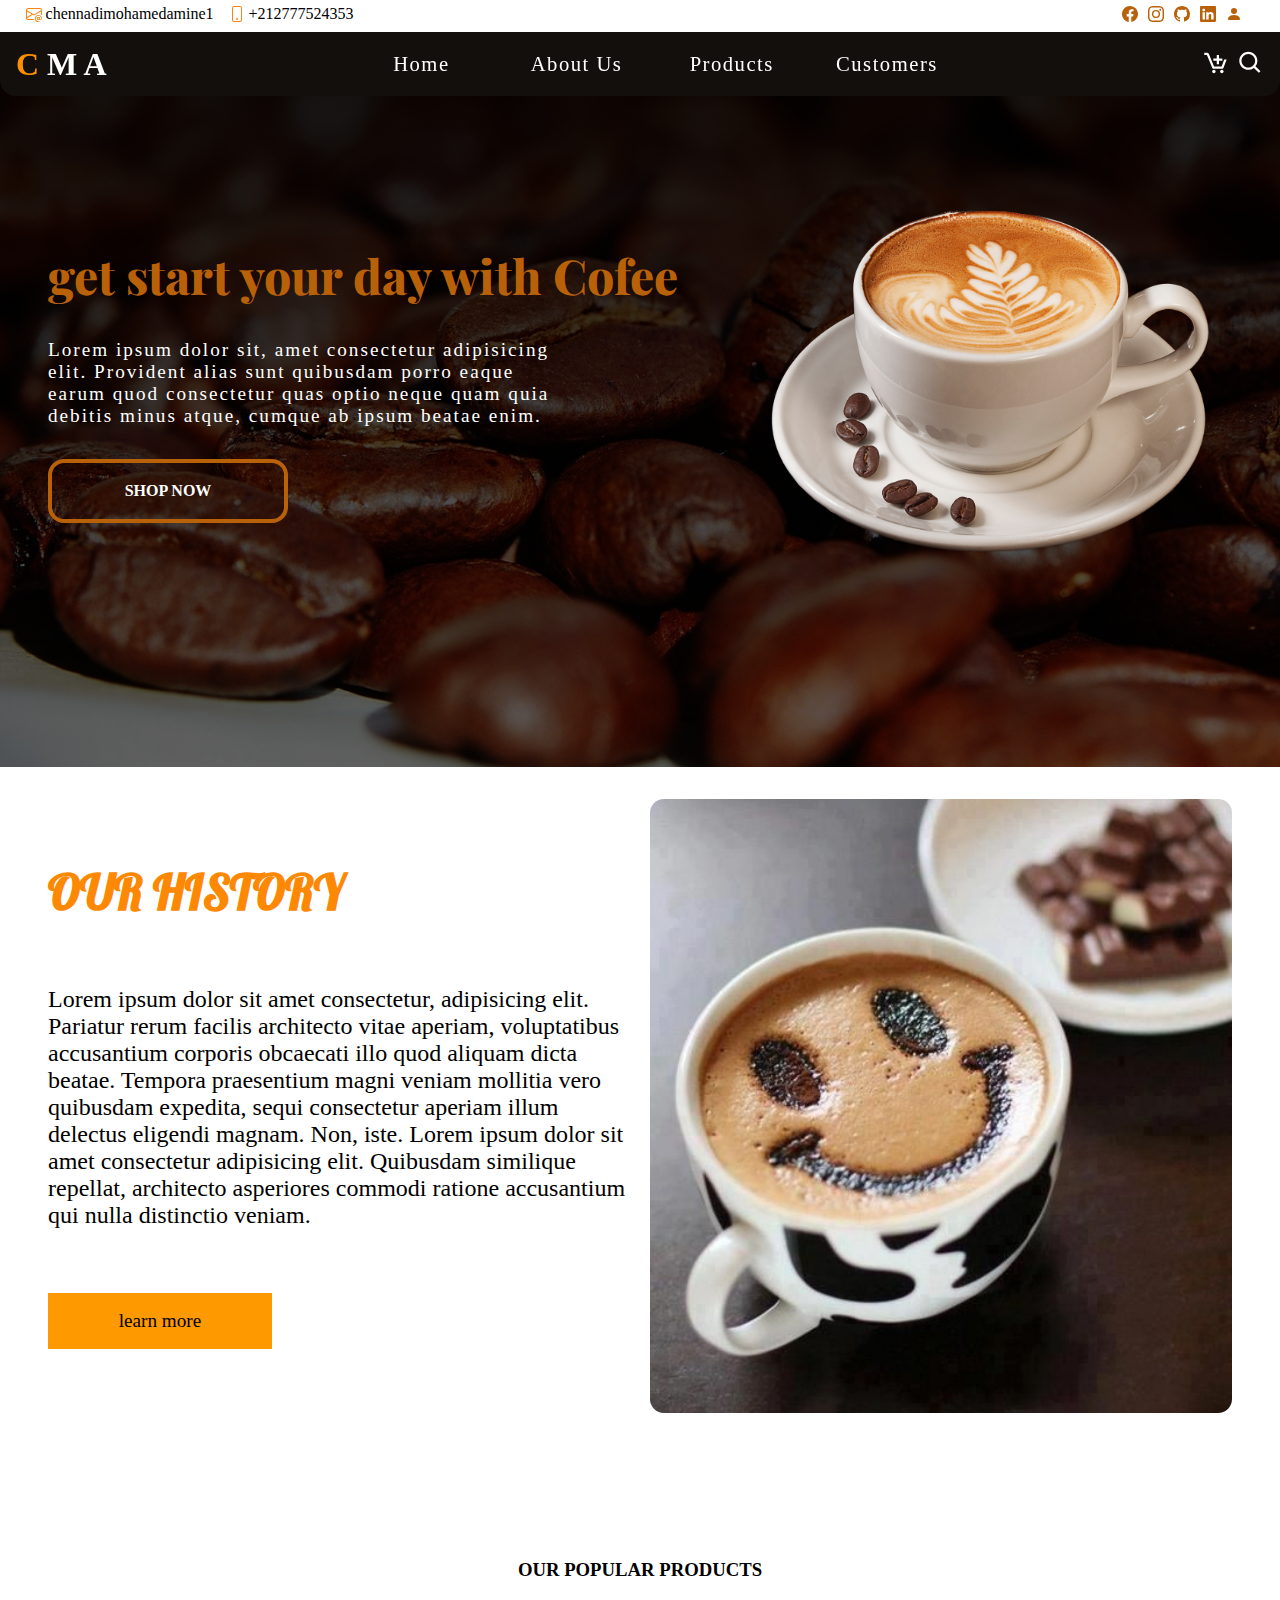
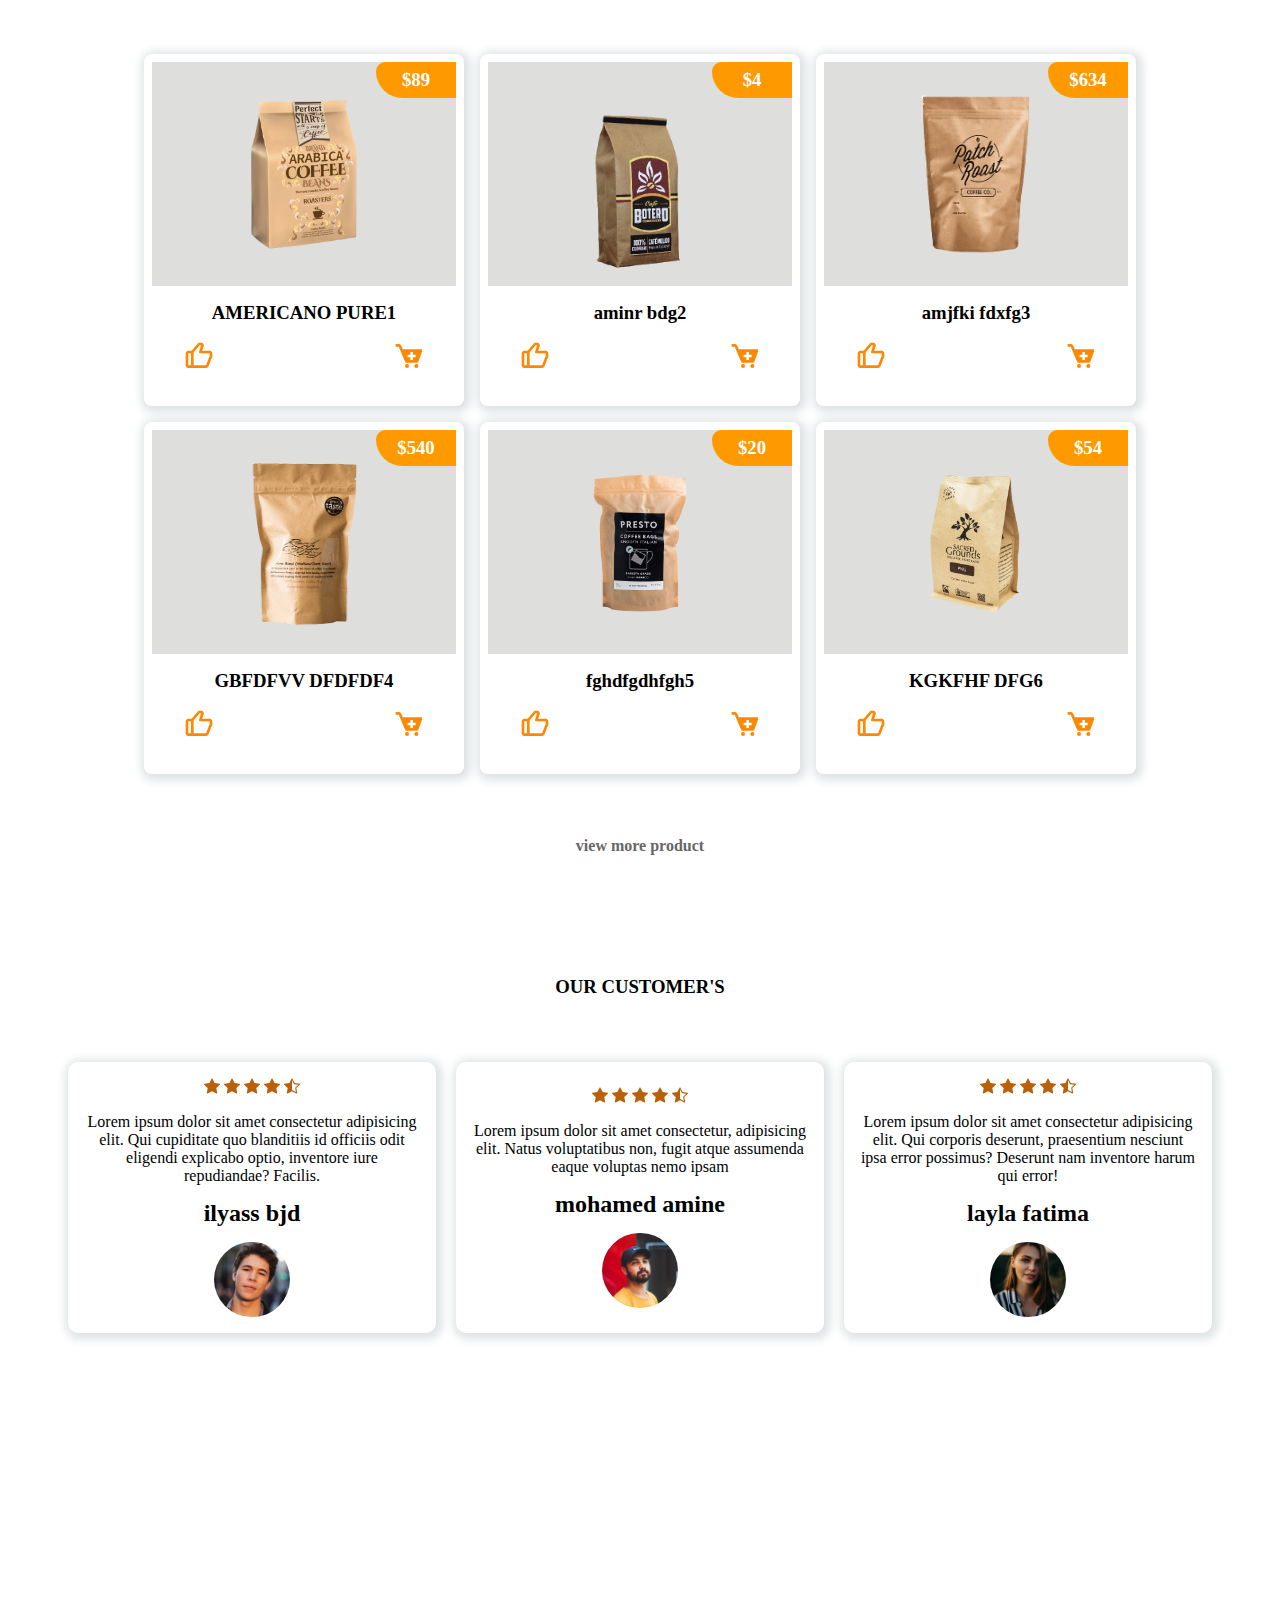
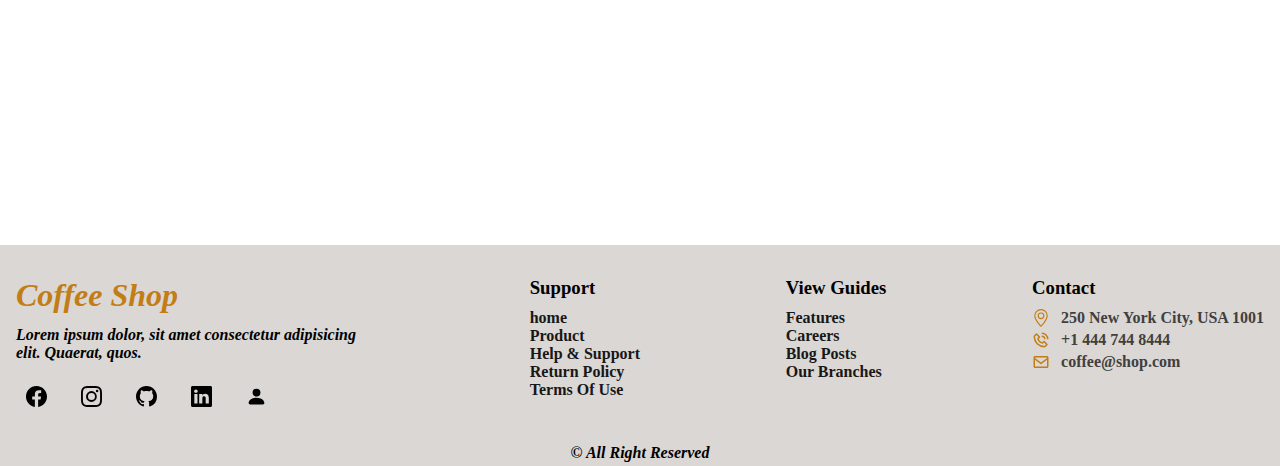
<file: index.html>
<!DOCTYPE html>
<html lang="en">
  <head>
    <meta charset="UTF-8" />
    <meta http-equiv="X-UA-Compatible" content="IE=edge" />
    <meta name="viewport" content="width=device-width, initial-scale=1.0" />
    <title>Cofee</title>
    <!-- file css -->
    <link rel="stylesheet" href="./css/style.css" />
    <!-- <link rel="stylesheet" href="./css/respon.css" />
    <link rel="stylesheet" href="./css/style2.css" /> -->
    <!-- x---file css #end--x-- -->
  </head>
  <body>
    <div class="loader-container">
      <span class="loader"></span>
    </div>
    <!-- nav bar the template -->
    <header>
      <div class="header-contact">
        <div class="colum1">
          <ul>
            <li>
              <svg
                xmlns="http://www.w3.org/2000/svg"
                class="svg-header"
                viewBox="0 0 16 16"
              >
                <path
                  d="M2 2a2 2 0 0 0-2 2v8.01A2 2 0 0 0 2 14h5.5a.5.5 0 0 0 0-1H2a1 1 0 0 1-.966-.741l5.64-3.471L8 9.583l7-4.2V8.5a.5.5 0 0 0 1 0V4a2 2 0 0 0-2-2H2Zm3.708 6.208L1 11.105V5.383l4.708 2.825ZM1 4.217V4a1 1 0 0 1 1-1h12a1 1 0 0 1 1 1v.217l-7 4.2-7-4.2Z"
                />
                <path
                  d="M14.247 14.269c1.01 0 1.587-.857 1.587-2.025v-.21C15.834 10.43 14.64 9 12.52 9h-.035C10.42 9 9 10.36 9 12.432v.214C9 14.82 10.438 16 12.358 16h.044c.594 0 1.018-.074 1.237-.175v-.73c-.245.11-.673.18-1.18.18h-.044c-1.334 0-2.571-.788-2.571-2.655v-.157c0-1.657 1.058-2.724 2.64-2.724h.04c1.535 0 2.484 1.05 2.484 2.326v.118c0 .975-.324 1.39-.639 1.39-.232 0-.41-.148-.41-.42v-2.19h-.906v.569h-.03c-.084-.298-.368-.63-.954-.63-.778 0-1.259.555-1.259 1.4v.528c0 .892.49 1.434 1.26 1.434.471 0 .896-.227 1.014-.643h.043c.118.42.617.648 1.12.648Zm-2.453-1.588v-.227c0-.546.227-.791.573-.791.297 0 .572.192.572.708v.367c0 .573-.253.744-.564.744-.354 0-.581-.215-.581-.8Z"
                />
              </svg>
            </li>
            <li>
              <a href="mailto:chennadimohamedaminechennadi1@gmail">
                chennadimohamedamine1
              </a>
            </li>
          </ul>
          <ul>
            <li>
              <svg
                xmlns="http://www.w3.org/2000/svg"
                class="svg-header"
                viewBox="0 0 16 16"
              >
                <path
                  d="M11 1a1 1 0 0 1 1 1v12a1 1 0 0 1-1 1H5a1 1 0 0 1-1-1V2a1 1 0 0 1 1-1h6zM5 0a2 2 0 0 0-2 2v12a2 2 0 0 0 2 2h6a2 2 0 0 0 2-2V2a2 2 0 0 0-2-2H5z"
                />
                <path d="M8 14a1 1 0 1 0 0-2 1 1 0 0 0 0 2z" />
              </svg>
            </li>
            <li>
              <a href="tel:+212777524353"> +212777524353 </a>
            </li>
          </ul>
        </div>
        <div class="colum2">
          <ul>
            <li>
              <a
                href="https://www.facebook.com/profile.php?id=100065382663122&mibextid=ZbWKwL"
                target="_blank"
                rel="noopener noreferrer"
              >
                <svg
                  xmlns="http://www.w3.org/2000/svg"
                  class="icon-svg-soch"
                  viewBox="0 0 16 16"
                >
                  <path
                    d="M16 8.049c0-4.446-3.582-8.05-8-8.05C3.58 0-.002 3.603-.002 8.05c0 4.017 2.926 7.347 6.75 7.951v-5.625h-2.03V8.05H6.75V6.275c0-2.017 1.195-3.131 3.022-3.131.876 0 1.791.157 1.791.157v1.98h-1.009c-.993 0-1.303.621-1.303 1.258v1.51h2.218l-.354 2.326H9.25V16c3.824-.604 6.75-3.934 6.75-7.951z"
                  />
                </svg>
              </a>
            </li>
            <li>
              <a
                href="https://instagram.com/mohamedaminechennadi?igshid=ZDdkNTZiNTM=
            "
                target="_blank"
                rel="noopener noreferrer"
              >
                <svg
                  xmlns="http://www.w3.org/2000/svg"
                  class="icon-svg-soch"
                  viewBox="0 0 16 16"
                >
                  <path
                    d="M8 0C5.829 0 5.556.01 4.703.048 3.85.088 3.269.222 2.76.42a3.917 3.917 0 0 0-1.417.923A3.927 3.927 0 0 0 .42 2.76C.222 3.268.087 3.85.048 4.7.01 5.555 0 5.827 0 8.001c0 2.172.01 2.444.048 3.297.04.852.174 1.433.372 1.942.205.526.478.972.923 1.417.444.445.89.719 1.416.923.51.198 1.09.333 1.942.372C5.555 15.99 5.827 16 8 16s2.444-.01 3.298-.048c.851-.04 1.434-.174 1.943-.372a3.916 3.916 0 0 0 1.416-.923c.445-.445.718-.891.923-1.417.197-.509.332-1.09.372-1.942C15.99 10.445 16 10.173 16 8s-.01-2.445-.048-3.299c-.04-.851-.175-1.433-.372-1.941a3.926 3.926 0 0 0-.923-1.417A3.911 3.911 0 0 0 13.24.42c-.51-.198-1.092-.333-1.943-.372C10.443.01 10.172 0 7.998 0h.003zm-.717 1.442h.718c2.136 0 2.389.007 3.232.046.78.035 1.204.166 1.486.275.373.145.64.319.92.599.28.28.453.546.598.92.11.281.24.705.275 1.485.039.843.047 1.096.047 3.231s-.008 2.389-.047 3.232c-.035.78-.166 1.203-.275 1.485a2.47 2.47 0 0 1-.599.919c-.28.28-.546.453-.92.598-.28.11-.704.24-1.485.276-.843.038-1.096.047-3.232.047s-2.39-.009-3.233-.047c-.78-.036-1.203-.166-1.485-.276a2.478 2.478 0 0 1-.92-.598 2.48 2.48 0 0 1-.6-.92c-.109-.281-.24-.705-.275-1.485-.038-.843-.046-1.096-.046-3.233 0-2.136.008-2.388.046-3.231.036-.78.166-1.204.276-1.486.145-.373.319-.64.599-.92.28-.28.546-.453.92-.598.282-.11.705-.24 1.485-.276.738-.034 1.024-.044 2.515-.045v.002zm4.988 1.328a.96.96 0 1 0 0 1.92.96.96 0 0 0 0-1.92zm-4.27 1.122a4.109 4.109 0 1 0 0 8.217 4.109 4.109 0 0 0 0-8.217zm0 1.441a2.667 2.667 0 1 1 0 5.334 2.667 2.667 0 0 1 0-5.334z"
                  />
                </svg>
              </a>
            </li>
            <li>
              <a
                href="https://github.com/Chennadimohamedamine"
                target="_blank"
                rel="noopener noreferrer"
              >
                <svg
                  xmlns="http://www.w3.org/2000/svg"
                  class="icon-svg-soch"
                  viewBox="0 0 16 16"
                >
                  <path
                    d="M8 0C3.58 0 0 3.58 0 8c0 3.54 2.29 6.53 5.47 7.59.4.07.55-.17.55-.38 0-.19-.01-.82-.01-1.49-2.01.37-2.53-.49-2.69-.94-.09-.23-.48-.94-.82-1.13-.28-.15-.68-.52-.01-.53.63-.01 1.08.58 1.23.82.72 1.21 1.87.87 2.33.66.07-.52.28-.87.51-1.07-1.78-.2-3.64-.89-3.64-3.95 0-.87.31-1.59.82-2.15-.08-.2-.36-1.02.08-2.12 0 0 .67-.21 2.2.82.64-.18 1.32-.27 2-.27.68 0 1.36.09 2 .27 1.53-1.04 2.2-.82 2.2-.82.44 1.1.16 1.92.08 2.12.51.56.82 1.27.82 2.15 0 3.07-1.87 3.75-3.65 3.95.29.25.54.73.54 1.48 0 1.07-.01 1.93-.01 2.2 0 .21.15.46.55.38A8.012 8.012 0 0 0 16 8c0-4.42-3.58-8-8-8z"
                  />
                </svg>
              </a>
            </li>
            <li>
              <a
                href="https://linkedin.com/in/mohamed-amine-channadi"
                target="_blank"
                rel="noopener noreferrer"
              >
                <svg
                  xmlns="http://www.w3.org/2000/svg"
                  class="icon-svg-soch"
                  viewBox="0 0 16 16"
                >
                  <path
                    d="M0 1.146C0 .513.526 0 1.175 0h13.65C15.474 0 16 .513 16 1.146v13.708c0 .633-.526 1.146-1.175 1.146H1.175C.526 16 0 15.487 0 14.854V1.146zm4.943 12.248V6.169H2.542v7.225h2.401zm-1.2-8.212c.837 0 1.358-.554 1.358-1.248-.015-.709-.52-1.248-1.342-1.248-.822 0-1.359.54-1.359 1.248 0 .694.521 1.248 1.327 1.248h.016zm4.908 8.212V9.359c0-.216.016-.432.08-.586.173-.431.568-.878 1.232-.878.869 0 1.216.662 1.216 1.634v3.865h2.401V9.25c0-2.22-1.184-3.252-2.764-3.252-1.274 0-1.845.7-2.165 1.193v.025h-.016a5.54 5.54 0 0 1 .016-.025V6.169h-2.4c.03.678 0 7.225 0 7.225h2.4z"
                  />
                </svg>
              </a>
            </li>
            <li>
              <a
                href="./comingSoon.html"
                target="_blank"
                rel="noopener noreferrer"
              >
                <svg
                  xmlns="http://www.w3.org/2000/svg"
                  class="icon-svg-soch"
                  viewBox="0 0 16 16"
                >
                  <path
                    d="M3 14s-1 0-1-1 1-4 6-4 6 3 6 4-1 1-1 1H3Zm5-6a3 3 0 1 0 0-6 3 3 0 0 0 0 6Z"
                  />
                </svg>
              </a>
            </li>
          </ul>
        </div>
      </div>
      <div class="header-nav">
        <div class="logo">
          <h1>C M A</h1>
        </div>
        <button class="tuggole-menu">
          <svg
            xmlns="http://www.w3.org/2000/svg"
            class="icon-tugle"
            viewBox="0 0 16 16"
          >
            <path
              fill-rule="evenodd"
              d="M2.5 12a.5.5 0 0 1 .5-.5h10a.5.5 0 0 1 0 1H3a.5.5 0 0 1-.5-.5zm0-4a.5.5 0 0 1 .5-.5h10a.5.5 0 0 1 0 1H3a.5.5 0 0 1-.5-.5zm0-4a.5.5 0 0 1 .5-.5h10a.5.5 0 0 1 0 1H3a.5.5 0 0 1-.5-.5z"
            />
          </svg>
        </button>
        <button class="tuggole-menu1">
          <svg
            xmlns="http://www.w3.org/2000/svg"
            class="icon-tugle"
            viewBox="0 0 24 24"
          >
            <path
              d="m16.192 6.344-4.243 4.242-4.242-4.242-1.414 1.414L10.535 12l-4.242 4.242 1.414 1.414 4.242-4.242 4.243 4.242 1.414-1.414L13.364 12l4.242-4.242z"
            ></path>
          </svg>
        </button>
        <nav class="link-navBar">
          <ul>
            <li><a href="#home" class="active">home</a></li>
            <li><a href="#about">about us</a></li>
            <li><a href="#product">products</a></li>
            <li><a href="#customer">customers</a></li>
          </ul>
        </nav>
        <div class="addcard-search">
          <button class="add-card">
            <svg
              xmlns="http://www.w3.org/2000/svg"
              viewBox="0 0 24 24"
              class="icon-svg"
            >
              <circle cx="10.5" cy="19.5" r="1.5"></circle>
              <circle cx="17.5" cy="19.5" r="1.5"></circle>
              <path
                d="M13 13h2v-2.99h2.99v-2H15V5.03h-2v2.98h-2.99v2H13V13z"
              ></path>
              <path
                d="M10 17h8a1 1 0 0 0 .93-.64L21.76 9h-2.14l-2.31 6h-6.64L6.18 4.23A2 2 0 0 0 4.33 3H2v2h2.33l4.75 11.38A1 1 0 0 0 10 17z"
              ></path>
            </svg>
          </button>
          <button class="search-btn">
            <svg
              xmlns="http://www.w3.org/2000/svg"
              viewBox="0 0 24 24"
              class="icon-svg"
            >
              <path
                d="M10 18a7.952 7.952 0 0 0 4.897-1.688l4.396 4.396 1.414-1.414-4.396-4.396A7.952 7.952 0 0 0 18 10c0-4.411-3.589-8-8-8s-8 3.589-8 8 3.589 8 8 8zm0-14c3.309 0 6 2.691 6 6s-2.691 6-6 6-6-2.691-6-6 2.691-6 6-6z"
              ></path>
            </svg>
          </button>
        </div>
      </div>
    </header>
    <!--X---------- nav bar the template #end ---------X -->
    <!--* ----------------section 1 the header og page  ------------------->
    <section class="section-1" id="home">
      <div class="container1-section1">
        <h1>get start your day with Cofee</h1>
        <p>
          Lorem ipsum dolor sit, amet consectetur adipisicing elit. Provident
          alias sunt quibusdam porro eaque earum quod consectetur quas optio
          neque quam quia debitis minus atque, cumque ab ipsum beatae enim.
        </p>
        <a href="#product">shop now</a>
      </div>
      <div class="container2-section1">
        <img src="./img/img1.png" alt="cob cofee" />
      </div>
    </section>
    <!--* --------X--------section 1 the header og page #end ----------X--------->
    <!--* ----------------section 2 the about of the page  ------------------->
    <section class="section-2" id="about">
      <div>
        <h1>OUR HISTORY</h1>
        <p>
          Lorem ipsum dolor sit amet consectetur, adipisicing elit. Pariatur
          rerum facilis architecto vitae aperiam, voluptatibus accusantium
          corporis obcaecati illo quod aliquam dicta beatae. Tempora praesentium
          magni veniam mollitia vero quibusdam expedita, sequi consectetur
          aperiam illum delectus eligendi magnam. Non, iste. Lorem ipsum dolor
          sit amet consectetur adipisicing elit. Quibusdam similique repellat,
          architecto asperiores commodi ratione accusantium qui nulla distinctio
          veniam.
        </p>
        <a href="./comingSoon.html" target="_blank">learn more</a>
      </div>
      <div>
        <img
          src="./img/The Benefits of Drinking Coffee.jfif"
          alt=" The Benefits of Drinking Coffee"
        />
      </div>
    </section>
    <!--* -------X---------section 2 the about of the page  ------------X------->
    <!-- ! ---------section 3 product of cofee----------- -->
    <section class="section-3" id="product">
      <h3>OUR POPULAR PRODUCTS</h3>
      <div>
        <div class="card">
          <div>
            <img src="./img/pordact/p1.png" alt="product" />
            <div class="prace">
              <h3>$89</h3>
            </div>
          </div>
          <div>
            <h3>AMERICANO PURE1</h3>
            <div>
              <button>
                <svg
                  xmlns="http://www.w3.org/2000/svg"
                  viewBox="0 0 24 24"
                  class="btn-icon"
                >
                  <path
                    d="M20 8h-5.612l1.123-3.367c.202-.608.1-1.282-.275-1.802S14.253 2 13.612 2H12c-.297 0-.578.132-.769.36L6.531 8H4c-1.103 0-2 .897-2 2v9c0 1.103.897 2 2 2h13.307a2.01 2.01 0 0 0 1.873-1.298l2.757-7.351A1 1 0 0 0 22 12v-2c0-1.103-.897-2-2-2zM4 10h2v9H4v-9zm16 1.819L17.307 19H8V9.362L12.468 4h1.146l-1.562 4.683A.998.998 0 0 0 13 10h7v1.819z"
                  ></path>
                </svg>
              </button>
              <button>
                <svg
                  xmlns="http://www.w3.org/2000/svg"
                  viewBox="0 0 24 24"
                  class="btn-icon"
                >
                  <circle cx="10.5" cy="19.5" r="1.5"></circle>
                  <circle cx="17.5" cy="19.5" r="1.5"></circle>
                  <path
                    d="M21 7H7.334L6.18 4.23A1.995 1.995 0 0 0 4.333 3H2v2h2.334l4.743 11.385c.155.372.52.615.923.615h8c.417 0 .79-.259.937-.648l3-8A1.003 1.003 0 0 0 21 7zm-4 6h-2v2h-2v-2h-2v-2h2V9h2v2h2v2z"
                  ></path>
                </svg>
              </button>
            </div>
          </div>
        </div>
        <div class="card">
          <div>
            <img src="./img/pordact/p2.png" alt="product" />
            <div class="prace">
              <h3>$4</h3>
            </div>
          </div>
          <div>
            <h3>aminr bdg2</h3>
            <div>
              <button>
                <svg
                  xmlns="http://www.w3.org/2000/svg"
                  viewBox="0 0 24 24"
                  class="btn-icon"
                >
                  <path
                    d="M20 8h-5.612l1.123-3.367c.202-.608.1-1.282-.275-1.802S14.253 2 13.612 2H12c-.297 0-.578.132-.769.36L6.531 8H4c-1.103 0-2 .897-2 2v9c0 1.103.897 2 2 2h13.307a2.01 2.01 0 0 0 1.873-1.298l2.757-7.351A1 1 0 0 0 22 12v-2c0-1.103-.897-2-2-2zM4 10h2v9H4v-9zm16 1.819L17.307 19H8V9.362L12.468 4h1.146l-1.562 4.683A.998.998 0 0 0 13 10h7v1.819z"
                  ></path>
                </svg>
              </button>
              <button>
                <svg
                  xmlns="http://www.w3.org/2000/svg"
                  viewBox="0 0 24 24"
                  class="btn-icon"
                >
                  <circle cx="10.5" cy="19.5" r="1.5"></circle>
                  <circle cx="17.5" cy="19.5" r="1.5"></circle>
                  <path
                    d="M21 7H7.334L6.18 4.23A1.995 1.995 0 0 0 4.333 3H2v2h2.334l4.743 11.385c.155.372.52.615.923.615h8c.417 0 .79-.259.937-.648l3-8A1.003 1.003 0 0 0 21 7zm-4 6h-2v2h-2v-2h-2v-2h2V9h2v2h2v2z"
                  ></path>
                </svg>
              </button>
            </div>
          </div>
        </div>
        <div class="card">
          <div>
            <img src="./img/pordact/p3.png" alt="product" />
            <div class="prace">
              <h3>$634</h3>
            </div>
          </div>
          <div>
            <h3>amjfki fdxfg3</h3>
            <div>
              <button>
                <svg
                  xmlns="http://www.w3.org/2000/svg"
                  viewBox="0 0 24 24"
                  class="btn-icon"
                >
                  <path
                    d="M20 8h-5.612l1.123-3.367c.202-.608.1-1.282-.275-1.802S14.253 2 13.612 2H12c-.297 0-.578.132-.769.36L6.531 8H4c-1.103 0-2 .897-2 2v9c0 1.103.897 2 2 2h13.307a2.01 2.01 0 0 0 1.873-1.298l2.757-7.351A1 1 0 0 0 22 12v-2c0-1.103-.897-2-2-2zM4 10h2v9H4v-9zm16 1.819L17.307 19H8V9.362L12.468 4h1.146l-1.562 4.683A.998.998 0 0 0 13 10h7v1.819z"
                  ></path>
                </svg>
              </button>
              <button>
                <svg
                  xmlns="http://www.w3.org/2000/svg"
                  viewBox="0 0 24 24"
                  class="btn-icon"
                >
                  <circle cx="10.5" cy="19.5" r="1.5"></circle>
                  <circle cx="17.5" cy="19.5" r="1.5"></circle>
                  <path
                    d="M21 7H7.334L6.18 4.23A1.995 1.995 0 0 0 4.333 3H2v2h2.334l4.743 11.385c.155.372.52.615.923.615h8c.417 0 .79-.259.937-.648l3-8A1.003 1.003 0 0 0 21 7zm-4 6h-2v2h-2v-2h-2v-2h2V9h2v2h2v2z"
                  ></path>
                </svg>
              </button>
            </div>
          </div>
        </div>
        <div class="card">
          <div>
            <img src="./img/pordact/p4.png" alt="product" />
            <div class="prace">
              <h3>$540</h3>
            </div>
          </div>
          <div>
            <h3>GBFDFVV DFDFDF4</h3>
            <div>
              <button>
                <svg
                  xmlns="http://www.w3.org/2000/svg"
                  viewBox="0 0 24 24"
                  class="btn-icon"
                >
                  <path
                    d="M20 8h-5.612l1.123-3.367c.202-.608.1-1.282-.275-1.802S14.253 2 13.612 2H12c-.297 0-.578.132-.769.36L6.531 8H4c-1.103 0-2 .897-2 2v9c0 1.103.897 2 2 2h13.307a2.01 2.01 0 0 0 1.873-1.298l2.757-7.351A1 1 0 0 0 22 12v-2c0-1.103-.897-2-2-2zM4 10h2v9H4v-9zm16 1.819L17.307 19H8V9.362L12.468 4h1.146l-1.562 4.683A.998.998 0 0 0 13 10h7v1.819z"
                  ></path>
                </svg>
              </button>
              <button>
                <svg
                  xmlns="http://www.w3.org/2000/svg"
                  viewBox="0 0 24 24"
                  class="btn-icon"
                >
                  <circle cx="10.5" cy="19.5" r="1.5"></circle>
                  <circle cx="17.5" cy="19.5" r="1.5"></circle>
                  <path
                    d="M21 7H7.334L6.18 4.23A1.995 1.995 0 0 0 4.333 3H2v2h2.334l4.743 11.385c.155.372.52.615.923.615h8c.417 0 .79-.259.937-.648l3-8A1.003 1.003 0 0 0 21 7zm-4 6h-2v2h-2v-2h-2v-2h2V9h2v2h2v2z"
                  ></path>
                </svg>
              </button>
            </div>
          </div>
        </div>
        <div class="card">
          <div>
            <img src="./img/pordact/p6.png" alt="product" />
            <div class="prace">
              <h3>$20</h3>
            </div>
          </div>
          <div>
            <h3>fghdfgdhfgh5</h3>
            <div>
              <button>
                <svg
                  xmlns="http://www.w3.org/2000/svg"
                  viewBox="0 0 24 24"
                  class="btn-icon"
                >
                  <path
                    d="M20 8h-5.612l1.123-3.367c.202-.608.1-1.282-.275-1.802S14.253 2 13.612 2H12c-.297 0-.578.132-.769.36L6.531 8H4c-1.103 0-2 .897-2 2v9c0 1.103.897 2 2 2h13.307a2.01 2.01 0 0 0 1.873-1.298l2.757-7.351A1 1 0 0 0 22 12v-2c0-1.103-.897-2-2-2zM4 10h2v9H4v-9zm16 1.819L17.307 19H8V9.362L12.468 4h1.146l-1.562 4.683A.998.998 0 0 0 13 10h7v1.819z"
                  ></path>
                </svg>
              </button>
              <button>
                <svg
                  xmlns="http://www.w3.org/2000/svg"
                  viewBox="0 0 24 24"
                  class="btn-icon"
                >
                  <circle cx="10.5" cy="19.5" r="1.5"></circle>
                  <circle cx="17.5" cy="19.5" r="1.5"></circle>
                  <path
                    d="M21 7H7.334L6.18 4.23A1.995 1.995 0 0 0 4.333 3H2v2h2.334l4.743 11.385c.155.372.52.615.923.615h8c.417 0 .79-.259.937-.648l3-8A1.003 1.003 0 0 0 21 7zm-4 6h-2v2h-2v-2h-2v-2h2V9h2v2h2v2z"
                  ></path>
                </svg>
              </button>
            </div>
          </div>
        </div>
        <div class="card">
          <div>
            <img src="./img/pordact/p5.png" alt="product" />
            <div class="prace">
              <h3>$54</h3>
            </div>
          </div>
          <div>
            <h3>KGKFHF DFG6</h3>
            <div>
              <button>
                <svg
                  xmlns="http://www.w3.org/2000/svg"
                  viewBox="0 0 24 24"
                  class="btn-icon"
                >
                  <path
                    d="M20 8h-5.612l1.123-3.367c.202-.608.1-1.282-.275-1.802S14.253 2 13.612 2H12c-.297 0-.578.132-.769.36L6.531 8H4c-1.103 0-2 .897-2 2v9c0 1.103.897 2 2 2h13.307a2.01 2.01 0 0 0 1.873-1.298l2.757-7.351A1 1 0 0 0 22 12v-2c0-1.103-.897-2-2-2zM4 10h2v9H4v-9zm16 1.819L17.307 19H8V9.362L12.468 4h1.146l-1.562 4.683A.998.998 0 0 0 13 10h7v1.819z"
                  ></path>
                </svg>
              </button>
              <button>
                <svg
                  xmlns="http://www.w3.org/2000/svg"
                  viewBox="0 0 24 24"
                  class="btn-icon"
                >
                  <circle cx="10.5" cy="19.5" r="1.5"></circle>
                  <circle cx="17.5" cy="19.5" r="1.5"></circle>
                  <path
                    d="M21 7H7.334L6.18 4.23A1.995 1.995 0 0 0 4.333 3H2v2h2.334l4.743 11.385c.155.372.52.615.923.615h8c.417 0 .79-.259.937-.648l3-8A1.003 1.003 0 0 0 21 7zm-4 6h-2v2h-2v-2h-2v-2h2V9h2v2h2v2z"
                  ></path>
                </svg>
              </button>
            </div>
          </div>
        </div>
      </div>
      <div>
        <a href="http://" target="_blank" rel="noopener noreferrer">
          view more product
        </a>
      </div>
    </section>
    <!-- ! ---X------section 3 product of cofee #end--------X--- -->
    <!-- ! ---------section 4 coustamers----------- -->
    <section class="section-4" id="customer">
      <h3>OUR CUSTOMER'S</h3>
      <div>
        <div class="card-customer">
          <div>
            <ul>
              <li>
                <svg
                  xmlns="http://www.w3.org/2000/svg"
                  width="16"
                  height="16"
                  fill="#b86109"
                  class="bi bi-star-fill"
                  viewBox="0 0 16 16"
                >
                  <path
                    d="M3.612 15.443c-.386.198-.824-.149-.746-.592l.83-4.73L.173 6.765c-.329-.314-.158-.888.283-.95l4.898-.696L7.538.792c.197-.39.73-.39.927 0l2.184 4.327 4.898.696c.441.062.612.636.282.95l-3.522 3.356.83 4.73c.078.443-.36.79-.746.592L8 13.187l-4.389 2.256z"
                  />
                </svg>
              </li>
              <li>
                <svg
                  xmlns="http://www.w3.org/2000/svg"
                  width="16"
                  height="16"
                  fill="#b86109"
                  class="bi bi-star-fill"
                  viewBox="0 0 16 16"
                >
                  <path
                    d="M3.612 15.443c-.386.198-.824-.149-.746-.592l.83-4.73L.173 6.765c-.329-.314-.158-.888.283-.95l4.898-.696L7.538.792c.197-.39.73-.39.927 0l2.184 4.327 4.898.696c.441.062.612.636.282.95l-3.522 3.356.83 4.73c.078.443-.36.79-.746.592L8 13.187l-4.389 2.256z"
                  />
                </svg>
              </li>
              <li>
                <svg
                  xmlns="http://www.w3.org/2000/svg"
                  width="16"
                  height="16"
                  fill="#b86109"
                  class="bi bi-star-fill"
                  viewBox="0 0 16 16"
                >
                  <path
                    d="M3.612 15.443c-.386.198-.824-.149-.746-.592l.83-4.73L.173 6.765c-.329-.314-.158-.888.283-.95l4.898-.696L7.538.792c.197-.39.73-.39.927 0l2.184 4.327 4.898.696c.441.062.612.636.282.95l-3.522 3.356.83 4.73c.078.443-.36.79-.746.592L8 13.187l-4.389 2.256z"
                  />
                </svg>
              </li>
              <li>
                <svg
                  xmlns="http://www.w3.org/2000/svg"
                  width="16"
                  height="16"
                  fill="#b86109"
                  class="bi bi-star-fill"
                  viewBox="0 0 16 16"
                >
                  <path
                    d="M3.612 15.443c-.386.198-.824-.149-.746-.592l.83-4.73L.173 6.765c-.329-.314-.158-.888.283-.95l4.898-.696L7.538.792c.197-.39.73-.39.927 0l2.184 4.327 4.898.696c.441.062.612.636.282.95l-3.522 3.356.83 4.73c.078.443-.36.79-.746.592L8 13.187l-4.389 2.256z"
                  />
                </svg>
              </li>
              <li>
                <svg
                  xmlns="http://www.w3.org/2000/svg"
                  width="16"
                  height="16"
                  fill="#b86109"
                  class="bi bi-star-half"
                  viewBox="0 0 16 16"
                >
                  <path
                    d="M5.354 5.119 7.538.792A.516.516 0 0 1 8 .5c.183 0 .366.097.465.292l2.184 4.327 4.898.696A.537.537 0 0 1 16 6.32a.548.548 0 0 1-.17.445l-3.523 3.356.83 4.73c.078.443-.36.79-.746.592L8 13.187l-4.389 2.256a.52.52 0 0 1-.146.05c-.342.06-.668-.254-.6-.642l.83-4.73L.173 6.765a.55.55 0 0 1-.172-.403.58.58 0 0 1 .085-.302.513.513 0 0 1 .37-.245l4.898-.696zM8 12.027a.5.5 0 0 1 .232.056l3.686 1.894-.694-3.957a.565.565 0 0 1 .162-.505l2.907-2.77-4.052-.576a.525.525 0 0 1-.393-.288L8.001 2.223 8 2.226v9.8z"
                  />
                </svg>
              </li>
            </ul>
          </div>
          <p>
            Lorem ipsum dolor sit amet consectetur adipisicing elit. Qui
            cupiditate quo blanditiis id officiis odit eligendi explicabo optio,
            inventore iure repudiandae? Facilis.
          </p>
          <h2>ilyass bjd</h2>
          <div>
            <img src="./img/customer/rev1.jpg" alt="customer" />
          </div>
        </div>
        <div class="card-customer">
          <div>
            <ul>
              <li>
                <svg
                  xmlns="http://www.w3.org/2000/svg"
                  width="16"
                  height="16"
                  fill="#b86109"
                  class="bi bi-star-fill"
                  viewBox="0 0 16 16"
                >
                  <path
                    d="M3.612 15.443c-.386.198-.824-.149-.746-.592l.83-4.73L.173 6.765c-.329-.314-.158-.888.283-.95l4.898-.696L7.538.792c.197-.39.73-.39.927 0l2.184 4.327 4.898.696c.441.062.612.636.282.95l-3.522 3.356.83 4.73c.078.443-.36.79-.746.592L8 13.187l-4.389 2.256z"
                  />
                </svg>
              </li>
              <li>
                <svg
                  xmlns="http://www.w3.org/2000/svg"
                  width="16"
                  height="16"
                  fill="#b86109"
                  class="bi bi-star-fill"
                  viewBox="0 0 16 16"
                >
                  <path
                    d="M3.612 15.443c-.386.198-.824-.149-.746-.592l.83-4.73L.173 6.765c-.329-.314-.158-.888.283-.95l4.898-.696L7.538.792c.197-.39.73-.39.927 0l2.184 4.327 4.898.696c.441.062.612.636.282.95l-3.522 3.356.83 4.73c.078.443-.36.79-.746.592L8 13.187l-4.389 2.256z"
                  />
                </svg>
              </li>
              <li>
                <svg
                  xmlns="http://www.w3.org/2000/svg"
                  width="16"
                  height="16"
                  fill="#b86109"
                  class="bi bi-star-fill"
                  viewBox="0 0 16 16"
                >
                  <path
                    d="M3.612 15.443c-.386.198-.824-.149-.746-.592l.83-4.73L.173 6.765c-.329-.314-.158-.888.283-.95l4.898-.696L7.538.792c.197-.39.73-.39.927 0l2.184 4.327 4.898.696c.441.062.612.636.282.95l-3.522 3.356.83 4.73c.078.443-.36.79-.746.592L8 13.187l-4.389 2.256z"
                  />
                </svg>
              </li>
              <li>
                <svg
                  xmlns="http://www.w3.org/2000/svg"
                  width="16"
                  height="16"
                  fill="#b86109"
                  class="bi bi-star-fill"
                  viewBox="0 0 16 16"
                >
                  <path
                    d="M3.612 15.443c-.386.198-.824-.149-.746-.592l.83-4.73L.173 6.765c-.329-.314-.158-.888.283-.95l4.898-.696L7.538.792c.197-.39.73-.39.927 0l2.184 4.327 4.898.696c.441.062.612.636.282.95l-3.522 3.356.83 4.73c.078.443-.36.79-.746.592L8 13.187l-4.389 2.256z"
                  />
                </svg>
              </li>
              <li>
                <svg
                  xmlns="http://www.w3.org/2000/svg"
                  width="16"
                  height="16"
                  fill="#b86109"
                  class="bi bi-star-half"
                  viewBox="0 0 16 16"
                >
                  <path
                    d="M5.354 5.119 7.538.792A.516.516 0 0 1 8 .5c.183 0 .366.097.465.292l2.184 4.327 4.898.696A.537.537 0 0 1 16 6.32a.548.548 0 0 1-.17.445l-3.523 3.356.83 4.73c.078.443-.36.79-.746.592L8 13.187l-4.389 2.256a.52.52 0 0 1-.146.05c-.342.06-.668-.254-.6-.642l.83-4.73L.173 6.765a.55.55 0 0 1-.172-.403.58.58 0 0 1 .085-.302.513.513 0 0 1 .37-.245l4.898-.696zM8 12.027a.5.5 0 0 1 .232.056l3.686 1.894-.694-3.957a.565.565 0 0 1 .162-.505l2.907-2.77-4.052-.576a.525.525 0 0 1-.393-.288L8.001 2.223 8 2.226v9.8z"
                  />
                </svg>
              </li>
            </ul>
          </div>
          <p>
            Lorem ipsum dolor sit amet consectetur, adipisicing elit. Natus
            voluptatibus non, fugit atque assumenda eaque voluptas nemo ipsam
          </p>
          <h2>mohamed amine</h2>
          <div>
            <img src="./img/customer/rev2.jpg" alt="customer" />
          </div>
        </div>
        <div class="card-customer">
          <div>
            <ul>
              <li>
                <svg
                  xmlns="http://www.w3.org/2000/svg"
                  width="16"
                  height="16"
                  fill="#b86109"
                  class="bi bi-star-fill"
                  viewBox="0 0 16 16"
                >
                  <path
                    d="M3.612 15.443c-.386.198-.824-.149-.746-.592l.83-4.73L.173 6.765c-.329-.314-.158-.888.283-.95l4.898-.696L7.538.792c.197-.39.73-.39.927 0l2.184 4.327 4.898.696c.441.062.612.636.282.95l-3.522 3.356.83 4.73c.078.443-.36.79-.746.592L8 13.187l-4.389 2.256z"
                  />
                </svg>
              </li>
              <li>
                <svg
                  xmlns="http://www.w3.org/2000/svg"
                  width="16"
                  height="16"
                  fill="#b86109"
                  class="bi bi-star-fill"
                  viewBox="0 0 16 16"
                >
                  <path
                    d="M3.612 15.443c-.386.198-.824-.149-.746-.592l.83-4.73L.173 6.765c-.329-.314-.158-.888.283-.95l4.898-.696L7.538.792c.197-.39.73-.39.927 0l2.184 4.327 4.898.696c.441.062.612.636.282.95l-3.522 3.356.83 4.73c.078.443-.36.79-.746.592L8 13.187l-4.389 2.256z"
                  />
                </svg>
              </li>
              <li>
                <svg
                  xmlns="http://www.w3.org/2000/svg"
                  width="16"
                  height="16"
                  fill="#b86109"
                  class="bi bi-star-fill"
                  viewBox="0 0 16 16"
                >
                  <path
                    d="M3.612 15.443c-.386.198-.824-.149-.746-.592l.83-4.73L.173 6.765c-.329-.314-.158-.888.283-.95l4.898-.696L7.538.792c.197-.39.73-.39.927 0l2.184 4.327 4.898.696c.441.062.612.636.282.95l-3.522 3.356.83 4.73c.078.443-.36.79-.746.592L8 13.187l-4.389 2.256z"
                  />
                </svg>
              </li>
              <li>
                <svg
                  xmlns="http://www.w3.org/2000/svg"
                  width="16"
                  height="16"
                  fill="#b86109"
                  class="bi bi-star-fill"
                  viewBox="0 0 16 16"
                >
                  <path
                    d="M3.612 15.443c-.386.198-.824-.149-.746-.592l.83-4.73L.173 6.765c-.329-.314-.158-.888.283-.95l4.898-.696L7.538.792c.197-.39.73-.39.927 0l2.184 4.327 4.898.696c.441.062.612.636.282.95l-3.522 3.356.83 4.73c.078.443-.36.79-.746.592L8 13.187l-4.389 2.256z"
                  />
                </svg>
              </li>
              <li>
                <svg
                  xmlns="http://www.w3.org/2000/svg"
                  width="16"
                  height="16"
                  fill="#b86109"
                  class="bi bi-star-half"
                  viewBox="0 0 16 16"
                >
                  <path
                    d="M5.354 5.119 7.538.792A.516.516 0 0 1 8 .5c.183 0 .366.097.465.292l2.184 4.327 4.898.696A.537.537 0 0 1 16 6.32a.548.548 0 0 1-.17.445l-3.523 3.356.83 4.73c.078.443-.36.79-.746.592L8 13.187l-4.389 2.256a.52.52 0 0 1-.146.05c-.342.06-.668-.254-.6-.642l.83-4.73L.173 6.765a.55.55 0 0 1-.172-.403.58.58 0 0 1 .085-.302.513.513 0 0 1 .37-.245l4.898-.696zM8 12.027a.5.5 0 0 1 .232.056l3.686 1.894-.694-3.957a.565.565 0 0 1 .162-.505l2.907-2.77-4.052-.576a.525.525 0 0 1-.393-.288L8.001 2.223 8 2.226v9.8z"
                  />
                </svg>
              </li>
            </ul>
          </div>
          <p>
            Lorem ipsum dolor sit amet consectetur adipisicing elit. Qui
            corporis deserunt, praesentium nesciunt ipsa error possimus?
            Deserunt nam inventore harum qui error!
          </p>
          <h2>layla fatima</h2>
          <div>
            <img src="./img/customer/rev3.jpg" alt="customer" />
          </div>
        </div>
      </div>
    </section>
    <!-- ! ---X------section 4 coustamers  #end--------X--- -->
    <!-- ! ---------section 5 img cofee----------- -->
    <section class="section-5"></section>
    <!-- ! ---X------section 5 img cofee #end--------X--- -->
    <!-- ! ----------footer----------- -->
    <footer>
      <div>
        <h1>Coffee Shop</h1>
        <p>
          Lorem ipsum dolor, sit amet consectetur adipisicing elit. Quaerat,
          quos.
        </p>
        <ul>
          <li>
            <a href="http://" target="_blank" rel="noopener noreferrer">
              <svg
                xmlns="http://www.w3.org/2000/svg"
                class="icon-media"
                viewBox="0 0 16 16"
              >
                <path
                  d="M16 8.049c0-4.446-3.582-8.05-8-8.05C3.58 0-.002 3.603-.002 8.05c0 4.017 2.926 7.347 6.75 7.951v-5.625h-2.03V8.05H6.75V6.275c0-2.017 1.195-3.131 3.022-3.131.876 0 1.791.157 1.791.157v1.98h-1.009c-.993 0-1.303.621-1.303 1.258v1.51h2.218l-.354 2.326H9.25V16c3.824-.604 6.75-3.934 6.75-7.951z"
                />
              </svg>
            </a>
          </li>
          <li>
            <a href="http://" target="_blank" rel="noopener noreferrer">
              <svg
                xmlns="http://www.w3.org/2000/svg"
                class="icon-media"
                viewBox="0 0 16 16"
              >
                <path
                  d="M8 0C5.829 0 5.556.01 4.703.048 3.85.088 3.269.222 2.76.42a3.917 3.917 0 0 0-1.417.923A3.927 3.927 0 0 0 .42 2.76C.222 3.268.087 3.85.048 4.7.01 5.555 0 5.827 0 8.001c0 2.172.01 2.444.048 3.297.04.852.174 1.433.372 1.942.205.526.478.972.923 1.417.444.445.89.719 1.416.923.51.198 1.09.333 1.942.372C5.555 15.99 5.827 16 8 16s2.444-.01 3.298-.048c.851-.04 1.434-.174 1.943-.372a3.916 3.916 0 0 0 1.416-.923c.445-.445.718-.891.923-1.417.197-.509.332-1.09.372-1.942C15.99 10.445 16 10.173 16 8s-.01-2.445-.048-3.299c-.04-.851-.175-1.433-.372-1.941a3.926 3.926 0 0 0-.923-1.417A3.911 3.911 0 0 0 13.24.42c-.51-.198-1.092-.333-1.943-.372C10.443.01 10.172 0 7.998 0h.003zm-.717 1.442h.718c2.136 0 2.389.007 3.232.046.78.035 1.204.166 1.486.275.373.145.64.319.92.599.28.28.453.546.598.92.11.281.24.705.275 1.485.039.843.047 1.096.047 3.231s-.008 2.389-.047 3.232c-.035.78-.166 1.203-.275 1.485a2.47 2.47 0 0 1-.599.919c-.28.28-.546.453-.92.598-.28.11-.704.24-1.485.276-.843.038-1.096.047-3.232.047s-2.39-.009-3.233-.047c-.78-.036-1.203-.166-1.485-.276a2.478 2.478 0 0 1-.92-.598 2.48 2.48 0 0 1-.6-.92c-.109-.281-.24-.705-.275-1.485-.038-.843-.046-1.096-.046-3.233 0-2.136.008-2.388.046-3.231.036-.78.166-1.204.276-1.486.145-.373.319-.64.599-.92.28-.28.546-.453.92-.598.282-.11.705-.24 1.485-.276.738-.034 1.024-.044 2.515-.045v.002zm4.988 1.328a.96.96 0 1 0 0 1.92.96.96 0 0 0 0-1.92zm-4.27 1.122a4.109 4.109 0 1 0 0 8.217 4.109 4.109 0 0 0 0-8.217zm0 1.441a2.667 2.667 0 1 1 0 5.334 2.667 2.667 0 0 1 0-5.334z"
                />
              </svg>
            </a>
          </li>
          <li>
            <a href="http://" target="_blank" rel="noopener noreferrer">
              <svg
                xmlns="http://www.w3.org/2000/svg"
                class="icon-media"
                viewBox="0 0 16 16"
              >
                <path
                  d="M8 0C3.58 0 0 3.58 0 8c0 3.54 2.29 6.53 5.47 7.59.4.07.55-.17.55-.38 0-.19-.01-.82-.01-1.49-2.01.37-2.53-.49-2.69-.94-.09-.23-.48-.94-.82-1.13-.28-.15-.68-.52-.01-.53.63-.01 1.08.58 1.23.82.72 1.21 1.87.87 2.33.66.07-.52.28-.87.51-1.07-1.78-.2-3.64-.89-3.64-3.95 0-.87.31-1.59.82-2.15-.08-.2-.36-1.02.08-2.12 0 0 .67-.21 2.2.82.64-.18 1.32-.27 2-.27.68 0 1.36.09 2 .27 1.53-1.04 2.2-.82 2.2-.82.44 1.1.16 1.92.08 2.12.51.56.82 1.27.82 2.15 0 3.07-1.87 3.75-3.65 3.95.29.25.54.73.54 1.48 0 1.07-.01 1.93-.01 2.2 0 .21.15.46.55.38A8.012 8.012 0 0 0 16 8c0-4.42-3.58-8-8-8z"
                />
              </svg>
            </a>
          </li>
          <li>
            <a href="http://" target="_blank" rel="noopener noreferrer">
              <svg
                xmlns="http://www.w3.org/2000/svg"
                class="icon-media"
                viewBox="0 0 16 16"
              >
                <path
                  d="M0 1.146C0 .513.526 0 1.175 0h13.65C15.474 0 16 .513 16 1.146v13.708c0 .633-.526 1.146-1.175 1.146H1.175C.526 16 0 15.487 0 14.854V1.146zm4.943 12.248V6.169H2.542v7.225h2.401zm-1.2-8.212c.837 0 1.358-.554 1.358-1.248-.015-.709-.52-1.248-1.342-1.248-.822 0-1.359.54-1.359 1.248 0 .694.521 1.248 1.327 1.248h.016zm4.908 8.212V9.359c0-.216.016-.432.08-.586.173-.431.568-.878 1.232-.878.869 0 1.216.662 1.216 1.634v3.865h2.401V9.25c0-2.22-1.184-3.252-2.764-3.252-1.274 0-1.845.7-2.165 1.193v.025h-.016a5.54 5.54 0 0 1 .016-.025V6.169h-2.4c.03.678 0 7.225 0 7.225h2.4z"
                />
              </svg>
            </a>
          </li>
          <li>
            <a href="http://" target="_blank" rel="noopener noreferrer">
              <svg
                xmlns="http://www.w3.org/2000/svg"
                class="icon-media"
                viewBox="0 0 16 16"
              >
                <path
                  d="M3 14s-1 0-1-1 1-4 6-4 6 3 6 4-1 1-1 1H3Zm5-6a3 3 0 1 0 0-6 3 3 0 0 0 0 6Z"
                />
              </svg>
            </a>
          </li>
        </ul>
      </div>
      <ul>
        <h3>Support</h3>
        <li><a href="#home">home</a></li>
        <li><a href="#product">Product</a></li>
        <li><a href="./comingSoon.html" target="_blank">Help & Support</a></li>
        <li><a href="./comingSoon.html" target="_blank">Return Policy</a></li>
        <li><a href="./comingSoon.html" target="_blank">Terms Of Use</a></li>
      </ul>
      <ul>
        <h3>View Guides</h3>
        <li>Features</li>
        <li>Careers</li>
        <li>Blog Posts</li>
        <li>Our Branches</li>
      </ul>
      <div>
        <h3>Contact</h3>
        <ul>
          <li>
            <svg
              xmlns="http://www.w3.org/2000/svg"
              viewBox="0 0 16 16"
              class="icon-footer"
            >
              <path
                d="M12.166 8.94c-.524 1.062-1.234 2.12-1.96 3.07A31.493 31.493 0 0 1 8 14.58a31.481 31.481 0 0 1-2.206-2.57c-.726-.95-1.436-2.008-1.96-3.07C3.304 7.867 3 6.862 3 6a5 5 0 0 1 10 0c0 .862-.305 1.867-.834 2.94zM8 16s6-5.686 6-10A6 6 0 0 0 2 6c0 4.314 6 10 6 10z"
              />
              <path
                d="M8 8a2 2 0 1 1 0-4 2 2 0 0 1 0 4zm0 1a3 3 0 1 0 0-6 3 3 0 0 0 0 6z"
              />
            </svg>
          </li>
          <li><a href="">250 New York City, USA 1001</a></li>
        </ul>
        <ul>
          <li>
            <svg
              xmlns="http://www.w3.org/2000/svg"
              viewBox="0 0 24 24"
              class="icon-footer"
            >
              <path
                d="M16.57 22a2 2 0 0 0 1.43-.59l2.71-2.71a1 1 0 0 0 0-1.41l-4-4a1 1 0 0 0-1.41 0l-1.6 1.59a7.55 7.55 0 0 1-3-1.59 7.62 7.62 0 0 1-1.59-3l1.59-1.6a1 1 0 0 0 0-1.41l-4-4a1 1 0 0 0-1.41 0L2.59 6A2 2 0 0 0 2 7.43 15.28 15.28 0 0 0 6.3 17.7 15.28 15.28 0 0 0 16.57 22zM6 5.41 8.59 8 7.3 9.29a1 1 0 0 0-.3.91 10.12 10.12 0 0 0 2.3 4.5 10.08 10.08 0 0 0 4.5 2.3 1 1 0 0 0 .91-.27L16 15.41 18.59 18l-2 2a13.28 13.28 0 0 1-8.87-3.71A13.28 13.28 0 0 1 4 7.41zM20 11h2a8.81 8.81 0 0 0-9-9v2a6.77 6.77 0 0 1 7 7z"
              ></path>
              <path d="M13 8c2.1 0 3 .9 3 3h2c0-3.22-1.78-5-5-5z"></path>
            </svg>
          </li>
          <li><a href="tel:+">+1 444 744 8444</a></li>
        </ul>
        <ul>
          <li>
            <svg
              xmlns="http://www.w3.org/2000/svg"
              viewBox="0 0 24 24"
              class="icon-footer"
            >
              <path
                d="M20 4H4c-1.103 0-2 .897-2 2v12c0 1.103.897 2 2 2h16c1.103 0 2-.897 2-2V6c0-1.103-.897-2-2-2zm0 2v.511l-8 6.223-8-6.222V6h16zM4 18V9.044l7.386 5.745a.994.994 0 0 0 1.228 0L20 9.044 20.002 18H4z"
              ></path>
            </svg>
          </li>
          <li><a href="mailto:">coffee@shop.com</a></li>
        </ul>
      </div>
      <div class="fot-copy">
        <p>© All Right Reserved</p>
      </div>
    </footer>
    <!-- ! ----X------footer #end------X----- -->
    <!-- script js file -->
    <script src="./js/script.js"></script>
    <!-- X------script js file #end ------------X-->
  </body>
</html>
</file>
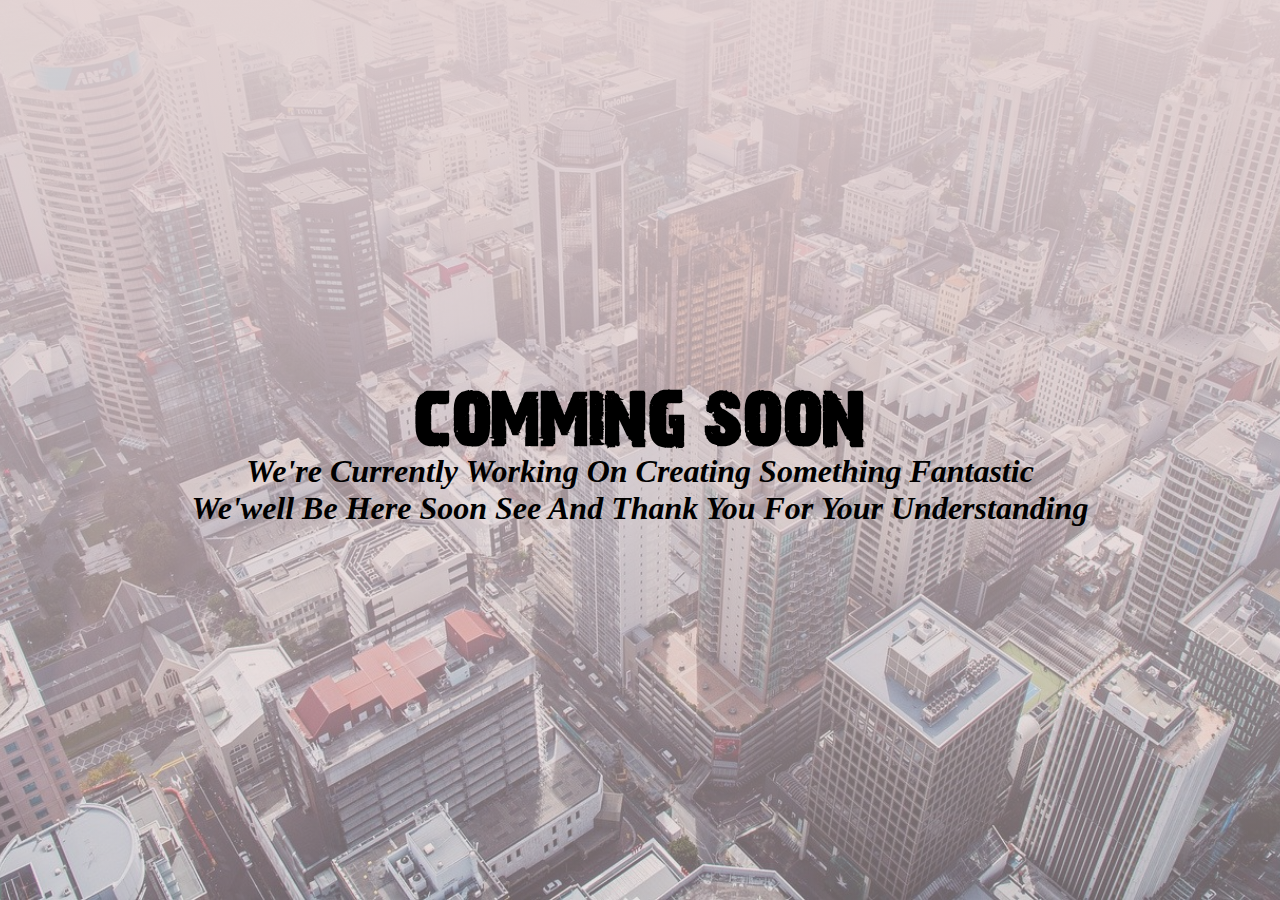
<file: comingSoon.html>
<!DOCTYPE html>
<html lang="en">
<head>
    <meta charset="UTF-8">
    <meta http-equiv="X-UA-Compatible" content="IE=edge">
    <meta name="viewport" content="width=device-width, initial-scale=1.0">
    <title>coming soon</title>
    <link rel="stylesheet" href="./css/comminStyle.css">
</head>
<body>
        <h1>comming soon</h1>
        <p>we're currently working on creating something fantastic<br/>
        we'well be here soon see and Thank you for your understanding 
        </p>
</body>
</html>
</file>
<file: css/style.css>
@import url("globalstyle.css");
* {
  margin: 0;
  padding: 0;
  box-sizing: border-box;
}
li,
a {
  text-decoration: none;
  list-style: none;
}
::selection {
  background-color: #ee8c0b;
  color: #fff;
}
/* *---------icon svg style ----------------- */
.icon-svg {
  width: 1.7rem;
  display: inline-block;
  fill: #fff;
  height: 2rem;
}
.icon-tugle {
  width: 2rem;
  display: inline-block;
  fill: #fff;
  height: 2rem;
  cursor: pointer;
}
.icon-svg:hover {
  fill: #fc8804;
}
.icon-svg-soch {
  width: 1rem;
  display: inline-block;
  fill: #b86109;
  height: 1.5rem;
  transition: 0.5s;
  -webkit-transition: 0.5s;
  -moz-transition: 0.5s;
  -ms-transition: 0.5s;
  -o-transition: 0.5s;
}
.icon-svg-soch:hover {
  fill: #f37a00;
}
.svg-header {
  width: 1rem;
  display: inline-block;
  fill: #f87d02ee;
  height: 1.5rem;
}
.tuggole-menu1 > svg.icon-tugle {
  width: 3rem;
  height: 3rem;
}
/* *------X---icon svg style #end -----------X------ */
body {
  height: auto;
  font-family: Cambria, Cochin, Georgia, Times, "Times New Roman", serif;
  overflow-x: hidden;
}
/* !------nav bar the template------------------- */
header {
  position: fixed;
  top: 0;
  left: 0;
  width: 100%;
  height: auto;
  z-index: 1;
}
.header-contact {
  width: 100%;
  height: 2rem;
  padding: 0 2%;
  background-color: #fff;
  display: flex;
  justify-content: space-between;
  align-items: center;
}
.colum1 {
  display: flex;
  align-items: center;
  column-gap: 15px;
}
.colum1 > ul {
  display: flex;
  align-items: center;
  column-gap: 4px;
}
.colum1 > ul > li {
  cursor: pointer;
}
.colum1 > ul > li > a {
  color: #000000;
}
.colum1 > ul > li:last-child {
  margin-bottom: 5px;
}
.colum2 {
  display: flex;
  align-items: center;
  column-gap: 2rem;
  padding: 0 1%;
}

.colum2 > a {
  display: inline-block;
  text-align: center;
}
.colum2 > ul {
  display: flex;
  align-items: center;
  column-gap: 10px;
}
.logo > h1 {
  color: #fff;
}
.logo > h1::first-letter {
  color: #fd8f00;
}
.header-nav {
  padding: 1.4rem 1rem;
  height: 4rem;
  width: 100%;
  position: fixed;
  overflow: hidden;
  display: flex;
  background-color: rgb(19, 15, 12);
  justify-content: space-between;
  align-items: center;
  border-bottom-left-radius: 16px;
  border-bottom-right-radius: 16px;
}
.link-navBar > ul {
  display: flex;
  padding: 3% 0;
  column-gap: 1.7rem;
}
.link-navBar > ul > li > a {
  color: #fff;
  font-size: 1.29rem;
  font-weight: 500;
  letter-spacing: 1.5px;
  text-transform: capitalize;
  width: 8rem;
  height: 3rem;
  text-align: center;
  display: grid;
  align-items: center;
  border-radius: 34px;
  transition: 0.5s;
  -webkit-transition: 0.5s;
  -moz-transition: 0.5s;
  -ms-transition: 0.5s;
  -o-transition: 0.5s;
  -webkit-border-radius: 34px;
  -moz-border-radius: 34px;
  -ms-border-radius: 34px;
  -o-border-radius: 34px;
}
/* .active{
    background-color: peru;
    color: #fff !important;
} */
.tuggole-menu {
  background-color: transparent;
  border: none;
  cursor: pointer;
  width: auto;
  height: auto;
  display: none;
}
.tuggole-menu1 {
  display: none;
}
.link-navBar > ul > li > a:hover {
  background-color: #fd8f00;
  color: #000000;
}
.addcard-search {
  display: flex;
  column-gap: 8px;
}
.addcard-search > button {
  width: auto;
  height: auto;
  background-color: transparent;
  border: none;
  cursor: pointer;
}
.icon-svg:active {
  fill: #726c6c;
}

/* !---X---nav bar the template #end-----------X-------- */
/* ! ----------------section 1 the header og page  -------------------> */
.section-1 {
  width: 100%;
  height: 47.91rem;
  background-image: linear-gradient(#000000f0, #0000007e), url("../img/bg1.jpg");
  background-repeat: no-repeat;
  background-position: center;
  background-size: cover;
  background-attachment: fixed;
  display: flex;
  align-items: center;
  justify-content: space-between;
  padding: 0 3rem;
  z-index: -1;
}
/* * ----------------section-1 > div:first-child  -------------------> */
.section-1 > div:first-child {
  /* width: 42rem; */
  height: auto;
  display: flex;
  flex-direction: column;
  row-gap: 2rem;
}
.section-1 > div:first-child > h1 {
  color: #b86109;
  font-weight: 800;
  font-size: 3rem;
  font-family: "Playfair Display", serif;
}
.section-1 > div:first-child > p {
  color: #fff;
  font-weight: 500;
  font-size: 1.2rem;
  letter-spacing: 2px;
  width: 33rem;
}
.section-1 > div:first-child > a {
  width: 15rem;
  display: flex;
  height: 4rem;
  font-size: 1rem;
  text-transform: uppercase;
  background-color: transparent;
  justify-content: center;
  border-radius: 16px;
  color: #ffffff;
  font-weight: 700;
  border: solid 4px #b86109;
  align-items: center;
  -webkit-border-radius: 16px;
  -moz-border-radius: 16px;
  -ms-border-radius: 16px;
  -o-border-radius: 16px;
  transition: 0.9s;
  -webkit-transition: 0.9s;
  -moz-transition: 0.9s;
  -ms-transition: 0.9s;
  -o-transition: 0.9s;
  cursor: pointer;
}
.section-1 > div:first-child > a:hover {
  background-color: #b86109;
}
/* * -------X---------section-1 > div:first-child #end  ---------X----------> */
/* * ----------------section-1 > div:last-child  -------------------> */
.section-1 > div:last-child {
  width: 30rem;
  height: auto;
}
.section-1 > div:last-child > img {
  width: 100%;
  height: 100%;
}
/* * --------X--------section-1 > div:last-child #end  --------X-----------> */
/* !-- --------X--------section 1 the header og page #end ----------X--------- */
/*  *---------------------------------------------------------------------------- */
/* !-- ----------------section 2 about the web ------------------- */
.section-2 {
  width: 100%;
  height: auto;
  /* background-color: #fc8804; */
  display: flex;
  padding: 2rem 3rem;
  column-gap: 20px;
  justify-content: center;
}
.section-2 > div:first-child {
  width: 40rem;
  height: 38.38rem;
  display: flex;
  flex-direction: column;
  justify-content: center;
  row-gap: 4rem;
}
.section-2 > div:first-child > p {
  font-size: 1.5rem;
}
.section-2 > div:first-child > h1 {
  font-size: 3rem;
  color: #fc8804;
  font-family: var(--f-Nicks-Fonts), "Lobster", cursive;
}
.section-2 > div:first-child > a {
  width: 14rem;
  height: 3.5rem;
  font-size: 1.2rem;
  color: black;
  display: grid;
  place-content: center;
  background-color: #ff9900;
  transition: 0.8s;
  -webkit-transition: 0.8s;
  -moz-transition: 0.8s;
  -ms-transition: 0.8s;
  -o-transition: 0.8s;
}
.section-2 > div:first-child > a:hover {
  background-color: #c27d16;
}
.section-2 > div:last-child {
  width: 40rem;
  height: 38.38rem;
}
.section-2 > div:last-child > img {
  width: 100%;
  height: 100%;
  border-radius: 14px;
}
/* !-- ------X----------section 2 about the web #end --------X----------- */
/* *-- ------X---------- --------X----------- */
/* !-- ----------------section 3 the product ------------------- */
.section-3 {
  width: 100%;
  height: auto;
  display: flex;
  flex-wrap: wrap;
  margin-top: 4rem;
  justify-content: center;
  flex-direction: column;
  row-gap: 3rem;
  padding: 2% 1%;
  /* background-color: red; */
}
.section-3 > h3 {
  text-align: center;
  margin: 2%;
}
.section-3 > div {
  width: auto;
  height: auto;
  display: flex;
  justify-content: center;
  flex-wrap: wrap;
  gap: 1rem;
}
.card {
  width: 20rem;
  height: 22rem;
  padding: 8px;

  border-radius: 8px;
  background-color: #fff;
  box-shadow: 2px 2px 10px 4px rgb(14 55 54 / 15%);
}
.card > div:first-child {
  width: 19rem;
  height: 14rem;
  background-color: #bbbbba7c;
  display: grid;
  place-items: center;
  position: relative;
}
.card > div:first-child > img {
  width: 53%;
}
.card > div:first-child > div {
  position: absolute;
  top: 0;
  right: 0;
  width: 5rem;
  display: grid;
  place-items: center;
  border-bottom-left-radius: 3rem;
  border-top-left-radius: 17px;
  height: 2.2rem;
  color: #fff;
  background-color: #ff9900;
}
.card > div:last-child {
  width: 19rem;
  height: 7rem;
  padding: 5%;
  display: flex;
  flex-direction: column;
  justify-content: space-between;
  /* background-color: red; */
}
.card > div:last-child > h3 {
  text-align: center;
}
.card > div:last-child > div {
  display: flex;
  justify-content: space-between;
}
.card > div:last-child > div > button {
  width: 4rem;
  height: 4rem;
  border-radius: 8px;
  display: grid;
  cursor: pointer;
  background-color: transparent;
  border: none;
  justify-items: center;
  align-items: center;
  border-radius: 50%;
  transition: 0.9s;
  -webkit-transition: 0.9s;
  -moz-transition: 0.9s;
  -ms-transition: 0.9s;
  -o-transition: 0.9s;
}
.card > div:last-child > div > button:hover {
  background-color: #fc8804;
  border: none;
  border-radius: 50%;
  -webkit-border-radius: 50%;
  -moz-border-radius: 50%;
  -ms-border-radius: 50%;
  -o-border-radius: 50%;
}
.card > div:last-child > div > button:hover .btn-icon {
  fill: #fff;
}
.btn-icon {
  width: 2rem;
  display: inline-block;
  fill: #fc8804;
}
.section-3 > div {
  width: auto;
  height: auto;
  display: flex;
  justify-content: center;
  align-items: center;
}
.section-3 > div > a {
  width: 11rem;
  height: 3rem;
  display: grid;
  align-items: center;
  color: #686666;
  border-radius: 20px;
  font-weight: 600;
  justify-content: center;
  transition: 0.8s;
  -webkit-transition: 0.8s;
  -moz-transition: 0.8s;
  -ms-transition: 0.8s;
  -o-transition: 0.8s;
}
.section-3 > div > a:hover {
  background-color: #daddddaf;
}
/* !-- ------X----------section 3 the product #end --------X----------- */
/* *-- ------X---------- --------X----------- */
/* !-- ----------------section 4 customers ------------------- */
.section-4 {
  width: 100%;
  height: auto;
  padding: 2rem 1rem;
  display: flex;
  row-gap: 4rem;
  margin-top: 3rem;
  flex-direction: column;
  align-items: center;
}
.section-4 > h3 {
  text-align: center;
}
.section-4 > div {
  width: auto;
  height: auto;
  display: flex;
  justify-content: center;
  flex-wrap: wrap;
  gap: 20px;
}
.card-customer {
  width: 23rem;
  height: auto;
  /* background-color: #dbbfa2; */
  padding: 1rem;
  display: flex;
  box-shadow: 2px 2px 10px 4px rgb(14 55 54 / 15%);
  border-radius: 10px;
  row-gap: 15px;
  flex-direction: column;
  justify-content: center;
  align-items: center;
}
.card-customer > div > ul {
  display: flex;
  column-gap: 4px;
}
.card-customer > p {
  text-align: center;
}
.card-customer > div:last-of-type {
  width: 4.7rem;
  height: 4.7rem;
  border-radius: 50%;
  overflow: hidden;
}
.card-customer > div:last-of-type > img {
  width: 100%;
  height: 100%;
  object-fit: cover;
}
/* !-- -------X---------section 4 customers #end ----------X--------- */
/* *------------------------------------------------------------------ */
/* ! -- ---X------section 5 img cofee--------X---  */
.section-5 {
  width: 100%;
  height: 30rem;
  background-image: linear-gradient(#000000f0, #0000007e),
    url("../img/coffee-gcc94ee2e5_1280.jpg");
  background-repeat: no-repeat;
  background-position: center;
  background-size: cover;
  background-attachment: fixed;
}
/* ! -- ---X------section 5 img cofee #end--------X---  */
/*  *============================================================ */
/* !-- ! ----------footer----------- -- */
footer {
  width: 100%;
  height: auto;
  padding: 2rem 1rem 4px 1rem;
  background-color: #dbd7d4;
  display: flex;
  gap: 22px;
  flex-wrap: wrap;
  justify-content: space-between;
}
footer > div:first-child {
  width: 23rem;
  display: flex;
  flex-direction: column;
  row-gap: 12px;
  /* background-color: #b86109; */
}
footer > div:first-child > h1 {
  color: #c27d16;
  font-style: italic;
}
footer > div:first-child > p {
  font-weight: 600;
  font-style: italic;
}
footer > div:first-child > ul {
  display: flex;
  column-gap: 15px;
}
footer > div:first-child > ul > li {
  width: 2.5rem;
  height: 3rem;
  display: grid;
  place-items: center;
  border-radius: 5px;
  transition: 0.5s;
  -webkit-transition: 0.5s;
  -moz-transition: 0.5s;
  -ms-transition: 0.5s;
  -o-transition: 0.5s;
  -webkit-border-radius: 5px;
  -moz-border-radius: 5px;
  -ms-border-radius: 5px;
  -o-border-radius: 5px;
}
footer > div:first-child > ul > li:hover {
  background-color: #fc8804f8;
}
footer > div:first-child > ul > li:hover .icon-media {
  fill: #000000;
}
footer > ul:nth-child(2) > h3 {
  margin-bottom: 10px;
}
footer > ul:nth-child(3) > h3 {
  margin-bottom: 10px;
}
footer > ul:nth-child(2) > li > a {
  color: #181717;
  font-size: 1rem;
  font-weight: 600;
}
footer > ul:nth-child(3) > li {
  color: #181717;
  font-size: 1rem;
  font-weight: 600;
}
footer > ul:nth-child(2) > li > a:hover {
  color: #c27d16;
  font-size: 1rem;
  font-weight: 600;
}
footer > div:nth-child(4) > h3 {
  margin-bottom: 10px;
}
footer > div:nth-child(4) > ul {
  display: flex;
  column-gap: 11px;
}
footer > div:nth-child(4) ul > li > a {
  color: #413f3f;
  font-size: 1rem;
  font-weight: 600;
}
.icon-media {
  width: 21px;
  display: inline-block;
}
.icon-footer {
  width: 18px;
  display: inline-block;
  fill: #c27d16;
}
.fot-copy {
  width: 100%;
  height: auto;
}
.fot-copy > p {
  color: #000000;
  text-align: center;
  font-weight: 600;
  font-style: italic;
}
/* !-- ! ------X----footer------X----- -- */

/* !----------------------------------------------------------------------------- */
.search-container {
  width: 100%;
  height: auto;
  position: fixed;
  left: 0;
  top: 6.03rem;
}
#search {
  width: 100%;
  height: 3rem;
  border: none;
  padding: 0rem 1rem;
  font-size: 1rem;
  border-radius: 11px;
}
#search:focus {
  outline: none;
  border: none;
  padding: 0rem 1rem;
  font-size: 1rem;
}
.search-container > div {
  width: 100%;
  height: auto;
  padding: 1rem 13px;
  display: flex;
  flex-wrap: wrap;
  gap: 10px;
  background-color: #ffffff;
}
.search-container > div > a {
  width: 10rem;
  height: 11rem;
  display: inline-block;
  overflow: hidden;
}
.search-container > div > a > img {
  width: 100%;
  height: 100%;
}

/* !========================================================= */
@media only screen and (max-width: 990px){
  .section-1 > div:first-child > p {
    width: 25rem;
}
.section-1 > div:first-child > h1 {
  font-size: 2rem;
}
.section-2 >div:last-child {
  height: 32.38rem;
}
}
@media only screen and (max-width: 990px){
  .section-2 >div:first-child>p {
    font-size: 1.2rem;
}
}
@media only screen and (max-width: 865px) {
  .link-navBar {
    position: fixed;
    left: 0;
    top: -50rem;
    width: 100%;
    height: auto;
    background-color: #ffffff;
    transition: 0.5s ease;
    -webkit-transition: 0.5s ease;
    -moz-transition: 0.5s ease;
    -ms-transition: 0.5s ease;
    -o-transition: 0.5s ease;
    z-index: 1000;
  }
  .link-navBar > ul > li > a {
    color: #000;
  }
  .link-navBar > ul {
    display: flex;
    margin-top: 10px;
    row-gap: 15px;
    flex-direction: column;
    align-items: center;
  }
  .tuggole-menu {
    display: block;
  }
  .tuggole-menu1 {
    background-color: transparent;
    border: none;
    cursor: pointer;
    width: auto;
    height: auto;
    display: none;
    /* transition: 1s linear;
    -webkit-transition: 1s linear;
    -moz-transition: 1s linear;
    -ms-transition: 1s linear;
    -o-transition: 1s linear; */
  }
  .toggle {
    top: 6.03rem;
  }
  .section-1 {
    display: flex;
    align-items: center;
    justify-content: center;
    flex-wrap: wrap;
    position: relative;
    align-content: center;
  }
  .section-1 > div:last-child {
    width: 20rem;
    position: absolute;
    bottom:10px;
  }
  .section-1 > div:first-child {
    align-items: center;
    position: absolute;
    top: 9rem;
  }
  .section-1 > div:first-child > P {
    width: 33rem;
  }
  .section-1 > div:first-child > h1,
  .section-1 > div:first-child > P {
    text-align: center;
  }
  .section-1 > div:first-child > a:hover {
    background-color: #b86109;
  }
  .section-2{
    flex-wrap: wrap;
    align-items: center;
  }
  .section-2 >div:first-child{
    row-gap: 4rem;
  }
}
@media only screen and (max-width: 804px){
.card-customer {
    width: 90%;
  }
}
@media only screen and (max-width: 738px){
  .section-1 > div:first-child > p {
    width: 35rem;
}
.section-2 > div:first-child > h1 {
  text-align: center;
}
.section-1 > div:first-child > h1 {
  font-size: 2.5rem;
  
}
.section-1 > div:first-child > a {
  width: 14rem;
  height: 4rem;
  font-size: 1.1rem;
}
.section-2 >div:first-child {
  height: 32.38rem;
row-gap: 2rem;}
}
@media only screen and (max-width: 590px) {
  .section-2 >div:first-child {
    height: 32.38rem;}
}
@media only screen and (max-width: 590px) {
  .section-1 > div:first-child > p {
    width: 28rem;
    font-size: 1.2rem;
}
  .section-1 > div:first-child > h1 {
    font-size: 2rem;
}
  .section-1 > div:first-child > a {
    width: 12rem;
    height: 4rem;
    font-size: 1rem;
}
.section-2 >div:last-child {
  height: 25.38rem;
}
}
@media only screen and (max-width: 553px){
  footer > div:first-child {
    width: 100%;
    display: flex;
    align-content: center;
    align-items: center;
}
footer > div:first-child > p {
  text-align: center;
}
}
@media only screen and (max-width: 540px) {
  .colum2 {
    display: none;
  }
  .colum1 {
    justify-content: space-between;
  }
}
@media only screen and (max-width: 450px) {
  .section-2 {
    padding: 1rem 2rem;
  }
  .section-2 >div:first-child {
    row-gap: 2rem;
}
}
@media only screen and (max-width: 450px) {
  .section-1 > div:first-child > h1 {
    font-size: 1.5rem;
}
.section-1 > div:first-child > p {
  width: 20rem;
}
.section-1 > div:first-child > a {
  width: 11rem;
  height: 3.5rem;
  font-size: 1rem;
}
}

@media only screen and (max-width: 390px) {
  .section-2 {
    padding: 1rem 0.5rem;
}
.section-2 >div:last-child {
  height: 18.38rem;
}
.section-2 >div:first-child>p {
  font-size: 1rem;
}
.section-2 >div:first-child>h1 {
  font-size: 2.5rem;}
}
@media only screen and (max-width: 325px) {
  .section-1 > div:first-child > h1 {
    font-size: 1.5rem;
}
.section-1 > div:first-child > p {
  font-size: 1rem;
  width: 18rem;
}
.section-1 > div:last-child {
  width: 18rem;
}
}
@media only screen and (max-width: 370px) {
  .colum1 > ul > li > a {
    font-size: 13.4px;
  }
}
@media only screen and (max-width: 360px) {
.card{
  width: 18rem;
}
.card > div:first-child {
  width: 17rem;}
.card > div:last-child {
  width: 17rem;}
  .card-customer {
    width: 100%;
}
}
/* !=========================================================== */
.loader-container{
  position: absolute;
  inset: 0;
  width: 100%;
  height: 100vh;
  background-color: #000000;
  z-index: 2000000000000000;
  display: grid;
  place-content: center;
}
.loader {
  transform: rotateZ(45deg);
  perspective: 1000px;
  border-radius: 50%;
  width: 90px;
  height: 90px;
  color: #fff;
}
  .loader:before,
  .loader:after {
    content: '';
    display: block;
    position: absolute;
    top: 0;
    left: 0;
    width: inherit;
    height: inherit;
    border-radius: 50%;
    transform: rotateX(70deg);
    animation: 1s spin linear infinite;
  }
  .loader:after {
    color: #ff7300;
    transform: rotateY(70deg);
    animation-delay: .4s;
  }

@keyframes rotate {
  0% {
    transform: translate(-50%, -50%) rotateZ(0deg);
  }
  100% {
    transform: translate(-50%, -50%) rotateZ(360deg);
  }
}

@keyframes rotateccw {
  0% {
    transform: translate(-50%, -50%) rotate(0deg);
  }
  100% {
    transform: translate(-50%, -50%) rotate(-360deg);
  }
}

@keyframes spin {
  0%,
  100% {
    box-shadow: .2em 0px 0 0px currentcolor;
  }
  12% {
    box-shadow: .2em .2em 0 0 currentcolor;
  }
  25% {
    box-shadow: 0 .2em 0 0px currentcolor;
  }
  37% {
    box-shadow: -.2em .2em 0 0 currentcolor;
  }
  50% {
    box-shadow: -.2em 0 0 0 currentcolor;
  }
  62% {
    box-shadow: -.2em -.2em 0 0 currentcolor;
  }
  75% {
    box-shadow: 0px -.2em 0 0 currentcolor;
  }
  87% {
    box-shadow: .2em -.2em 0 0 currentcolor;
  }
}
</file>
<file: css/respon.css>
@media only screen and (max-width: 990px){
  .section-1 > div:first-child > p {
    width: 25rem;
}
.section-1 > div:first-child > h1 {
  font-size: 2rem;
}
.section-2 >div:last-child {
  height: 32.38rem;
}
}
@media only screen and (max-width: 990px){
  .section-2 >div:first-child>p {
    font-size: 1.2rem;
}
}
@media only screen and (max-width: 865px) {
  .link-navBar {
    position: fixed;
    left: 0;
    top: -50rem;
    width: 100%;
    height: auto;
    background-color: #ffffff;
    transition: 0.5s ease;
    -webkit-transition: 0.5s ease;
    -moz-transition: 0.5s ease;
    -ms-transition: 0.5s ease;
    -o-transition: 0.5s ease;
    z-index: 1000;
  }
  .link-navBar > ul > li > a {
    color: #000;
  }
  .link-navBar > ul {
    display: flex;
    margin-top: 10px;
    row-gap: 15px;
    flex-direction: column;
    align-items: center;
  }
  .tuggole-menu {
    display: block;
  }
  .tuggole-menu1 {
    background-color: transparent;
    border: none;
    cursor: pointer;
    width: auto;
    height: auto;
    display: none;
    /* transition: 1s linear;
    -webkit-transition: 1s linear;
    -moz-transition: 1s linear;
    -ms-transition: 1s linear;
    -o-transition: 1s linear; */
  }
  .toggle {
    top: 6.03rem;
  }
  .section-1 {
    display: flex;
    align-items: center;
    justify-content: center;
    flex-wrap: wrap;
    position: relative;
    align-content: center;
  }
  .section-1 > div:last-child {
    width: 20rem;
    position: absolute;
    bottom:10px;
  }
  .section-1 > div:first-child {
    align-items: center;
    position: absolute;
    top: 9rem;
  }
  .section-1 > div:first-child > P {
    width: 33rem;
  }
  .section-1 > div:first-child > h1,
  .section-1 > div:first-child > P {
    text-align: center;
  }
  .section-2{
    flex-wrap: wrap;
    align-items: center;
  }
  .section-2 >div:first-child{
    row-gap: 4rem;
  }
}
@media only screen and (max-width: 804px){
.card-customer {
    width: 90%;
  }
}
@media only screen and (max-width: 738px){
  .section-1 > div:first-child > p {
    width: 35rem;
}
.section-2 > div:first-child > h1 {
  text-align: center;
}
.section-1 > div:first-child > h1 {
  font-size: 2.5rem;
  
}
.section-1 > div:first-child > a {
  width: 14rem;
  height: 4rem;
  font-size: 1.1rem;
}
.section-2 >div:first-child {
  height: 32.38rem;
row-gap: 2rem;}
}
@media only screen and (max-width: 590px) {
  .section-2 >div:first-child {
    height: 32.38rem;}
}
@media only screen and (max-width: 590px) {
  .section-1 > div:first-child > p {
    width: 28rem;
    font-size: 1.2rem;
}
  .section-1 > div:first-child > h1 {
    font-size: 2rem;
}
  .section-1 > div:first-child > a {
    width: 12rem;
    height: 4rem;
    font-size: 1rem;
}
.section-2 >div:last-child {
  height: 25.38rem;
}
}
@media only screen and (max-width: 553px){
  footer > div:first-child {
    width: 100%;
    display: flex;
    align-content: center;
    align-items: center;
}
footer > div:first-child > p {
  text-align: center;
}
}
@media only screen and (max-width: 540px) {
  .colum2 {
    display: none;
  }
  .colum1 {
    justify-content: space-between;
  }
}
@media only screen and (max-width: 450px) {
  .section-2 {
    padding: 1rem 2rem;
  }
  .section-2 >div:first-child {
    row-gap: 2rem;
}
}
@media only screen and (max-width: 450px) {
  .section-1 > div:first-child > h1 {
    font-size: 1.5rem;
}
.section-1 > div:first-child > p {
  width: 20rem;
}
.section-1 > div:first-child > a {
  width: 11rem;
  height: 3.5rem;
  font-size: 1rem;
}
}

@media only screen and (max-width: 390px) {
  .section-2 {
    padding: 1rem 0.5rem;
}
.section-2 >div:last-child {
  height: 18.38rem;
}
.section-2 >div:first-child>p {
  font-size: 1rem;
}
.section-2 >div:first-child>h1 {
  font-size: 2.5rem;}
}
@media only screen and (max-width: 325px) {
  .section-1 > div:first-child > h1 {
    font-size: 1.5rem;
}
.section-1 > div:first-child > p {
  font-size: 1rem;
  width: 18rem;
}
.section-1 > div:last-child {
  width: 18rem;
}
}
@media only screen and (max-width: 370px) {
  .colum1 > ul > li > a {
    font-size: 13.4px;
  }
}
@media only screen and (max-width: 360px) {
.card{
  width: 18rem;
}
.card > div:first-child {
  width: 17rem;}
.card > div:last-child {
  width: 17rem;}
  .card-customer {
    width: 100%;
}
}
</file>
<file: css/comminStyle.css>
@import url("globalstyle.css");
* {
    margin: 0;
    padding: 0;
    box-sizing: border-box;
  }
  ::selection{
    background-color: #ece8e8f0;
    color: black;
    
  }
  body{
    width: 100%;
    height: 100vh;
    display: grid;
    place-content: center;
    background-image: linear-gradient(#e4d3d3f0, #d8c7c77e), url("../img/cp2.jpg");
  background-repeat: no-repeat;
  background-position: center;
  background-size: cover;


  }
h1{
    font-family: var(--f-n28);
    font-size: 5rem;
    text-align: center;
}
p{
    text-align: center;
    font-size: 2rem;
    font-weight: 600;
    font-style: italic;
    text-transform: capitalize;
}
</file>
